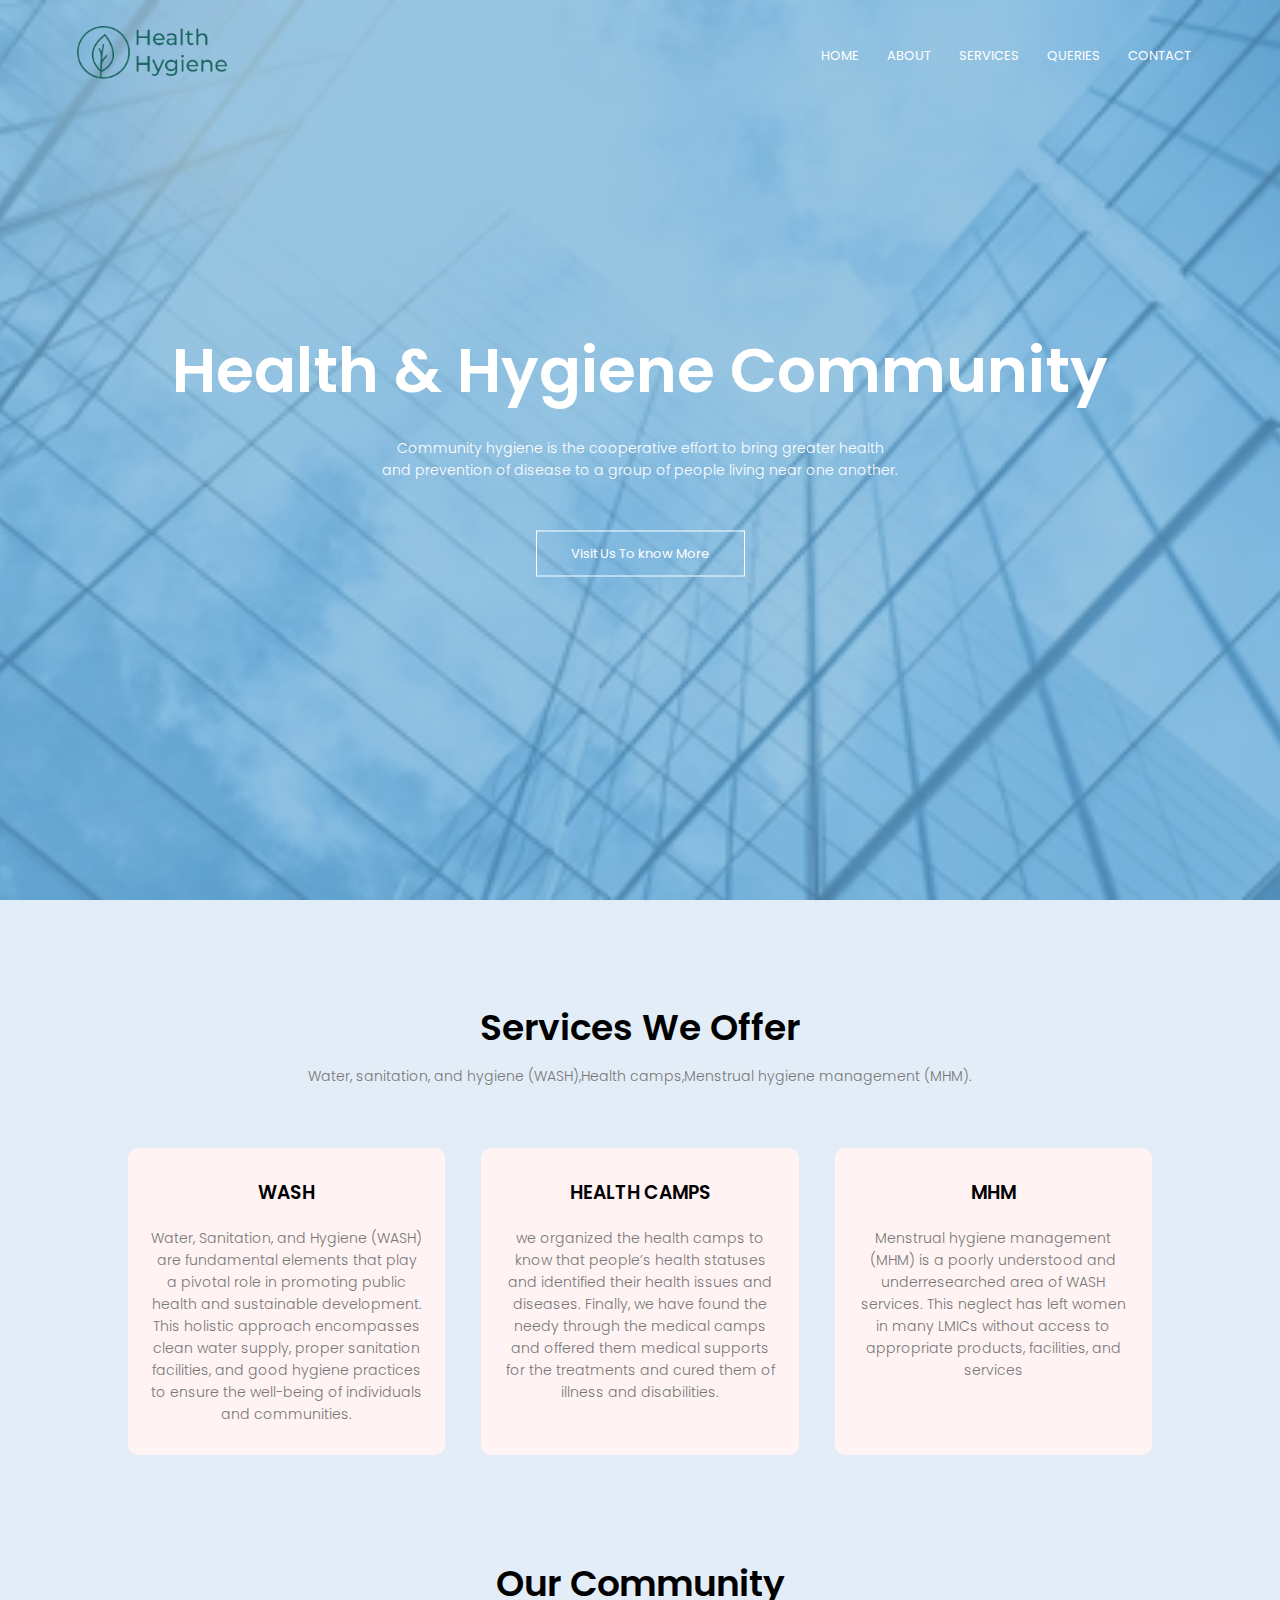
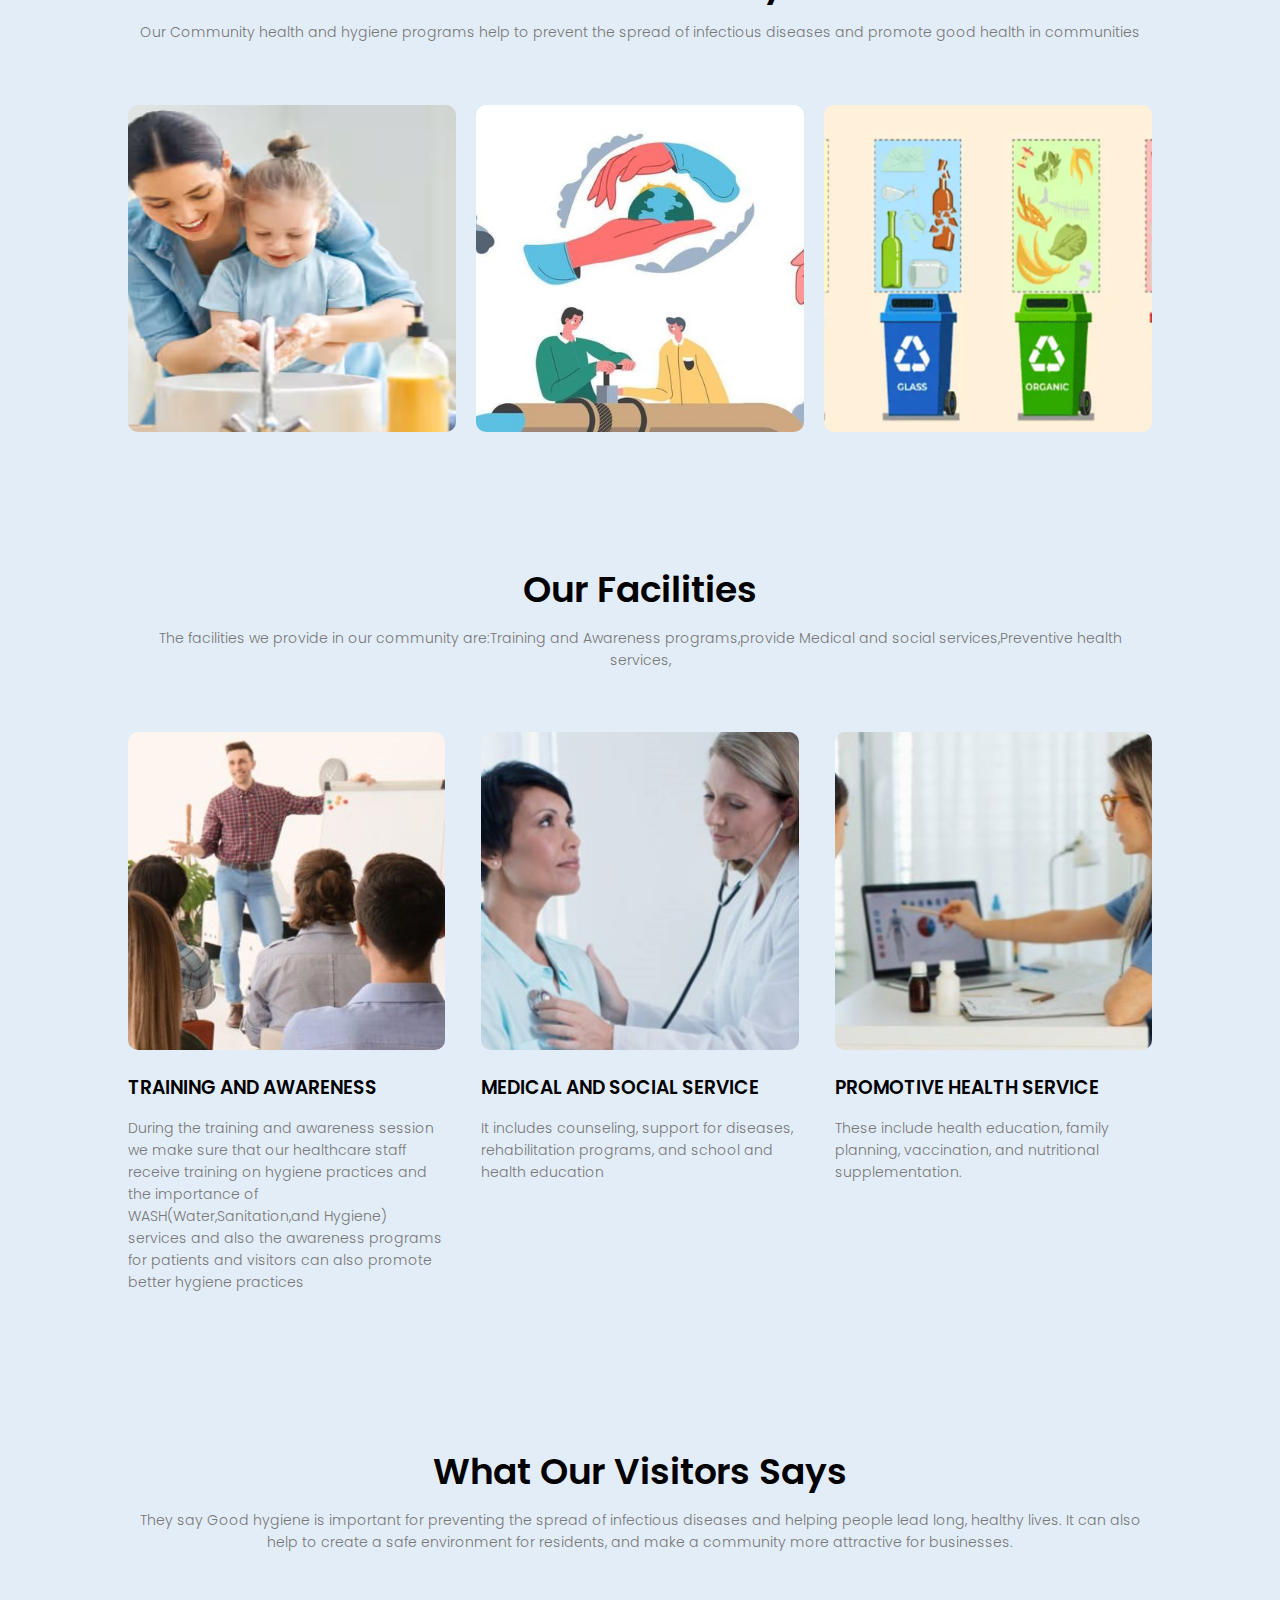
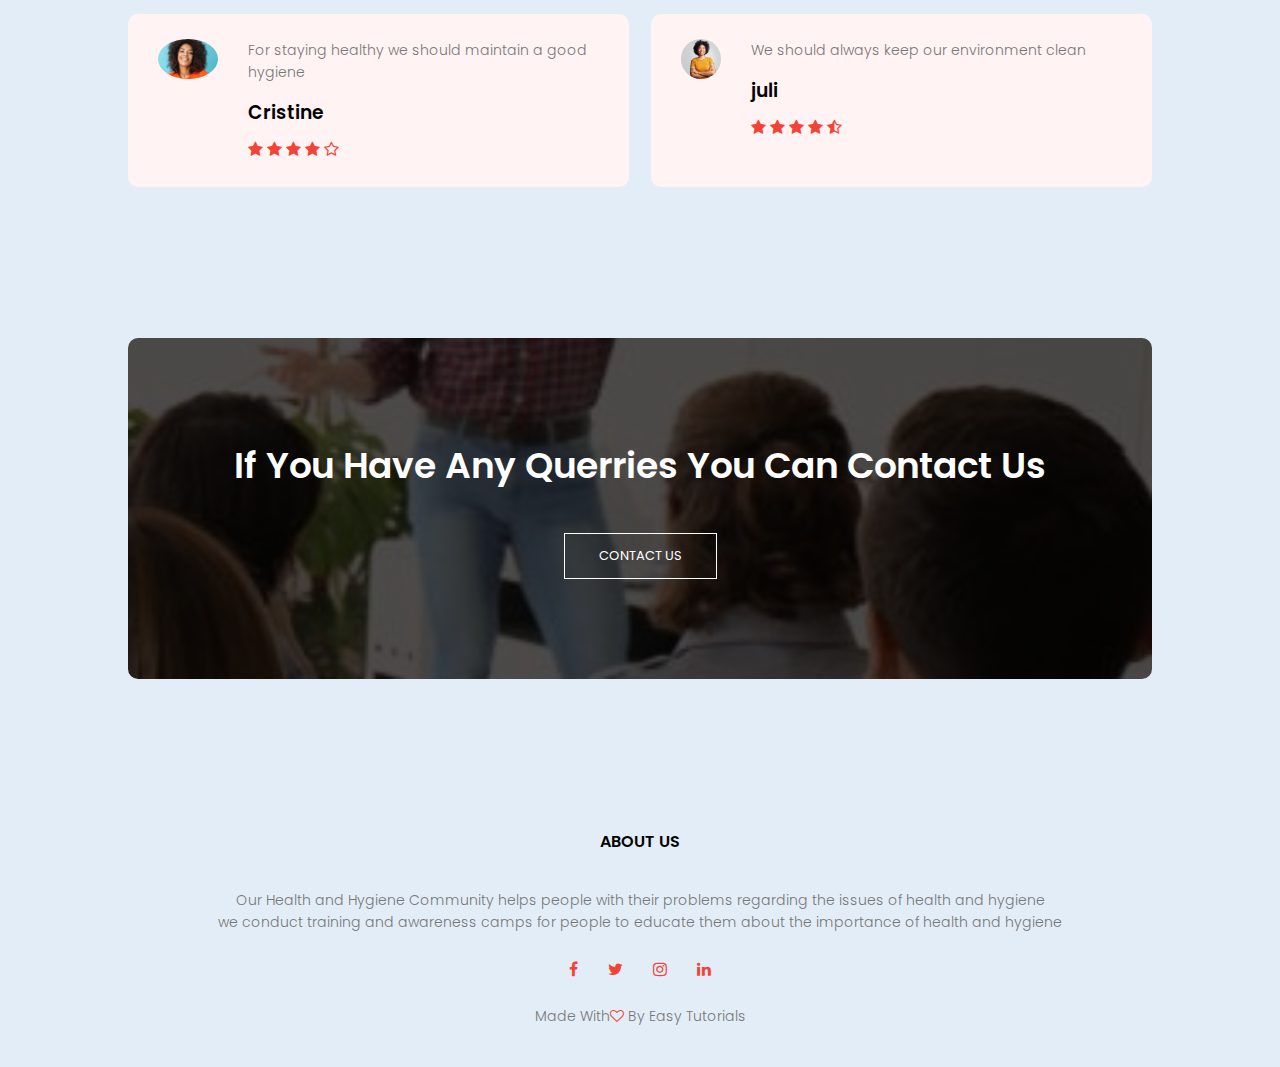
<file: assets/index.html>
<!Doctype html>
<head>
    <meta name="viewport" content="with=device-width,initial-sacle=1.0">
    <title>webpage h&h</title>
    <link rel="stylesheet" href="style.css">
    <!---<link rel="stylesheet" href="login.css">---->
    <link rel="preconnect" href="https://fonts.gstatic.com">
<link href="https://fonts.googleapis.com/css2?family=Poppins:wght@100;200;300;400;600;700&display=swap"rel="stylesheet">
<link rel="stylesheet" href="https://stackpath.bootstrapcdn.com/font-awesome/4.7.0/css/font-awesome.min.css">     
</head>
<body> 
    <section class="header">
        <nav>
            <a href="index.html"><img src="logo.png"></a>
            <div class="nav-links" id="navLinks">
                <i class="fa fa-times" onclick="hideMenu()"></i>
                <ul>
                    <li><a href="index.html">HOME</a></li>
                    <li><a href="about.html">ABOUT</a></li>
                    <li><a href="services.html">SERVICES</a></li>
                    <li><a href="queries.html">QUERIES</a></li>
                    <li><a href="contact.html">CONTACT</a></li>
                </ul>
            </div>
            <i class="fa fa-bars" onclick="showMenu()"></i>
        </nav>

        <div class="text-box">
            <h1>Health & Hygiene Community</h1>
            <p> Community hygiene is the cooperative effort to bring greater health<br>and prevention of disease to a group of people living near one another.</p>
            <a href="login.html" class="hero-btn">Visit Us To know More</a>
        </div>    
    </section>

    <!-------services-------->

    <section class="service">
        <h1>Services We Offer</h1>
        <p>Water, sanitation, and hygiene (WASH),Health camps,Menstrual hygiene management (MHM).</p>
        
        <div class="row">
            <div class="service-col">
                <h3>WASH</h3>
                <p>Water, Sanitation, and Hygiene (WASH) are fundamental elements that play a pivotal role in promoting public health and sustainable development. This holistic approach encompasses clean water supply, proper sanitation facilities, and good hygiene practices to ensure the well-being of individuals and communities.</p>
            </div>
            <div class="service-col">
                <h3>HEALTH CAMPS</h3>
                <p>we organized the health camps to know that people’s health statuses and identified their health issues and diseases. Finally, we have found the needy through the medical camps and offered them medical supports for the treatments and cured them of illness and disabilities.</p>
            </div>
            <div class="service-col">
                <h3>MHM</h3>
                <p>Menstrual hygiene management (MHM) is a poorly understood and underresearched area of WASH services. This neglect has left women in many LMICs without access to appropriate products, facilities, and services</p>
            </div>
        </div>
    </section>

    <!-------community----->

    <section class="community">
        <h1>Our Community</h1>
        <p>Our Community health and hygiene programs help to prevent the spread of infectious diseases and promote good health in communities</p>

        <div class="row">
            <div class="community-col">
                <img src="im.jpg">
                <div class="layer">
                    <h3>SANITATION</h3>
                </div>
            </div>
            <div class="community-col">
                <img src="envi.jpg">
                <div class="layer">
                    <h3>ENVIRONMENTAL HYGIENE</h3>
                </div>
            </div>
            <div class="community-col">
                <img src="solid.png">
                <div class="layer">
                    <h3>WASTE MANAGEMENT</h3>
                </div>
            </div>
        </div>
    </section>
    <!-------facilities----->
    <section class="facilities">
        <h1>Our Facilities</h1>
        <p>The facilities we provide in our community are:Training and Awareness programs,provide Medical and social services,Preventive health services,
        <div class="row">
            <div class="facilities-col">
                <img src="blo.jpg">
                <h3>TRAINING AND AWARENESS</h3>
                <P>During the training and awareness session we make sure that our healthcare staff receive training on hygiene practices and the importance of WASH(Water,Sanitation,and Hygiene) services and also the awareness programs for patients and visitors can also promote better hygiene practices</P>
            </div>
            <div class="facilities-col">
                <img src="isto.jpg">
                <h3>MEDICAL AND SOCIAL SERVICE</h3>
                <P>It includes counseling, support for diseases, rehabilitation programs, and school and health education</P>
            </div>
            <div class="facilities-col">
                <img src="is.jpg">
                <h3>PROMOTIVE HEALTH SERVICE</h3>
                <P>These include health education, family planning, vaccination, and nutritional supplementation.</P>
            </div>
        </div>
    </section>
   
    <!--------testimonials------>

   <section class="testimonials">
        <h1>What Our Visitors Says</h1>
        <p>They say Good hygiene is important for preventing the spread of infectious diseases and helping people lead long, healthy lives. It can also help to create a safe environment for residents, and make a community more attractive for businesses.</p>

        <div class="row">
            <div class="testimonial-col">
                <img src="ha.jpg">
                <div>
                    <p>For staying healthy we should maintain a good hygiene</p>
                    <h3>Cristine</h3>
                    <i class="fa fa-star"></i>
                    <i class="fa fa-star"></i>
                    <i class="fa fa-star"></i>
                    <i class="fa fa-star"></i>
                    <i class="fa fa-star-o"></i>
                </div>
            </div>
            <div class="testimonial-col">
                <img src="i.jpg">
                <div>
                    <p>We should always keep our environment clean</p>
                    <h3>juli</h3>
                    <i class="fa fa-star"></i>
                    <i class="fa fa-star"></i>
                    <i class="fa fa-star"></i>
                    <i class="fa fa-star"></i>
                    <i class="fa fa-star-half-o"></i>
                </div>
            </div>
        </div>
    </section>

    <!--------call to action----->

   <section class="cta">
        <h1>If You Have Any Querries You Can Contact Us</h1>
        <a href="contact.html" class="hero-btn">CONTACT US</a>
    </section>

    <!-------footer----->
    <section class="footer">
        <h4>ABOUT US</h4>
        <p>Our Health and Hygiene Community helps people with their problems regarding the issues of health and hygiene <br>we conduct training and awareness camps for people to educate them about the importance of health and hygiene</p>
            <div class="icons">
                <i class="fa fa-facebook"></i>
                <i class="fa fa-twitter"></i>
                <i class="fa fa-instagram"></i>
                <i class="fa fa-linkedin"></i>
            </div>
            <p>Made With<i class="fa fa-heart-o"></i> By Easy Tutorials</p>
    </section>

    <!----------javaScript for Toggle Menu------->
    <script>
        var navLinks = document.getElementById("navLinks");
        function showMenu(){
            navLinks.style.right= "0";
        }
        function hideMenu(){
            navLinks.style.right= "-200px";
        }
    </script>
</body>
</file>
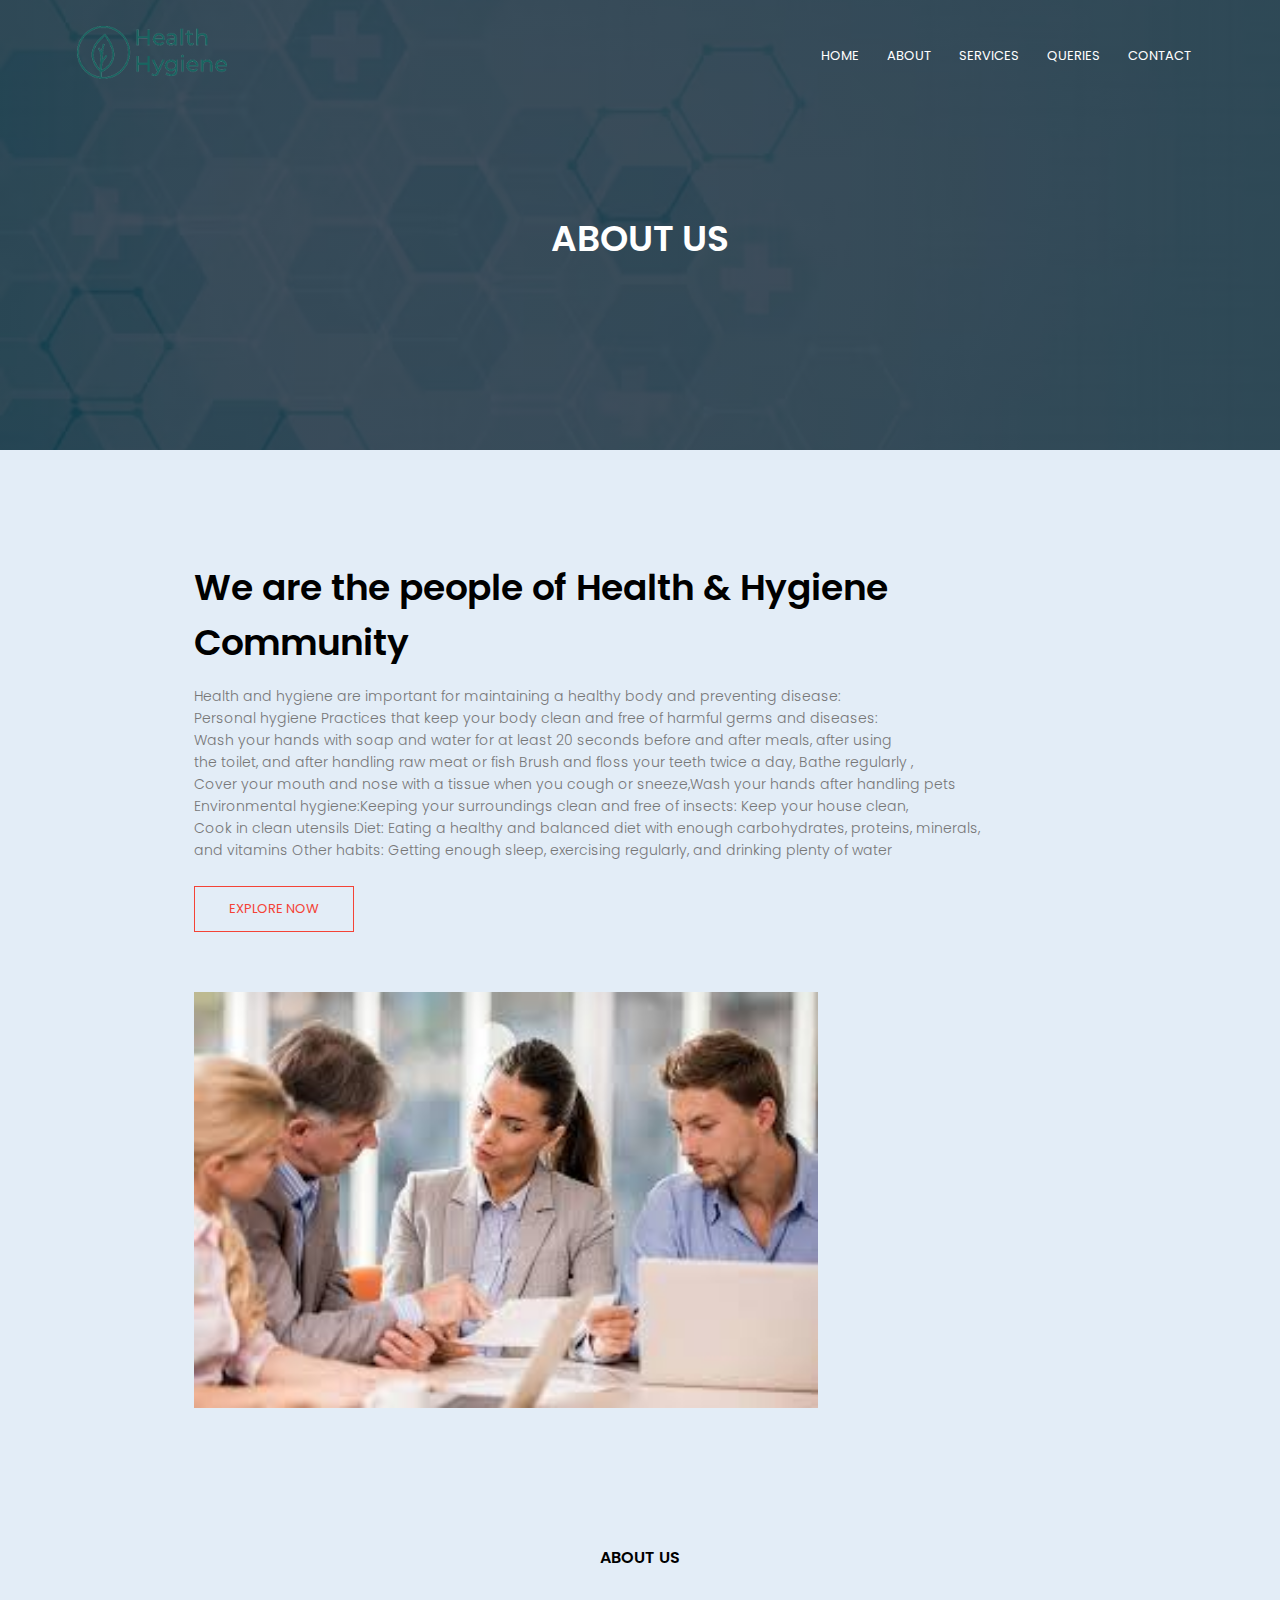
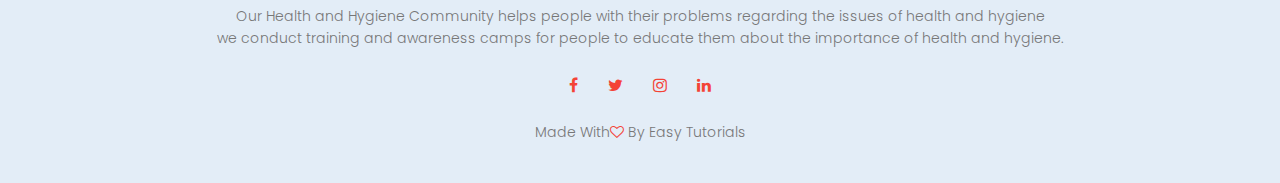
<file: assets/about.html>
<!Doctype html>
<head>
    <meta name="viewport" content="with=device-width,initial-sacle=1.0">
    <title>webpage h&h</title>
    <link rel="stylesheet" href="style.css">
    <link rel="preconnect" href="https://fonts.gstatic.com">
<link href="https://fonts.googleapis.com/css2?family=Poppins:wght@100;200;300;400;600;700&display=swap"rel="stylesheet">
<link rel="stylesheet" href="https://stackpath.bootstrapcdn.com/font-awesome/4.7.0/css/font-awesome.min.css">     
</head>
<body> 
    <section class="sub-header">
        <nav>
            <a href="index.html"><img src="logo.png"></a>
            <div class="nav-links" id="navLinks">
                <i class="fa fa-times" onclick="hideMenu()"></i>
                <ul>
                    <li><a href="index.html">HOME</a></li>
                    <li><a href="about.html">ABOUT</a></li>
                    <li><a href="services.html">SERVICES</a></li>
                    <li><a href="queries.html">QUERIES</a></li>
                    <li><a href="contact.html">CONTACT</a></li>
                </ul>
            </div>
            <i class="fa fa-bars" onclick="showMenu()"></i>
        </nav>
        <h1>ABOUT US</h1>  
    </section>

    <!---------about us content----->

    <section class="about-us">
        <div class="about-col">
            <h1>We are the people of Health & Hygiene Community</h1>
            <p>Health and hygiene are important for maintaining a healthy body and preventing disease:<br>
                Personal hygiene Practices that keep your body clean and free of harmful germs and diseases:<br> 
                Wash your hands with soap and water for at least 20 seconds before and after meals, after using <br>the toilet, and after handling raw meat or fish 
                Brush and floss your teeth twice a day, Bathe regularly ,<br>Cover your mouth and nose with a tissue when you cough or sneeze,Wash your hands after handling pets<br> 
                Environmental hygiene:Keeping your surroundings clean and free of insects: Keep your house clean, <br>Cook in clean utensils 
                Diet: Eating a healthy and balanced diet with enough carbohydrates, proteins, minerals,<br> and vitamins 
                Other habits: Getting enough sleep, exercising regularly, and drinking plenty of water</p>
                <a href="https://www.youtube.com/watch?v=jLmN0ts0k4o&t=66s" class="hero-btn red-btn">EXPLORE NOW</a>
        </div>
        <div class="about-col">
            <img src="imw.jpg">
        </div>
    </section>
   
    <!-------footer----->

    <section class="footer">
        <h4>ABOUT US</h4>
        <p>Our Health and Hygiene Community helps people with their problems regarding the issues of health and hygiene <br>we conduct training and awareness camps for people to educate them about the importance of health and hygiene.</p>
            <div class="icons">
                <i class="fa fa-facebook"></i>
                <i class="fa fa-twitter"></i>
                <i class="fa fa-instagram"></i>
                <i class="fa fa-linkedin"></i>
            </div>
            <p>Made With<i class="fa fa-heart-o"></i> By Easy Tutorials</p>
    </section>

    <!----------javaScript for Toggle Menu------->
    <script>
        var navLinks = document.getElementById("navLinks");
        function showMenu(){
            navLinks.style.right= "0";
        }
        function hideMenu(){
            navLinks.style.right= "-200px";
        }
    </script>
</body>
</file>
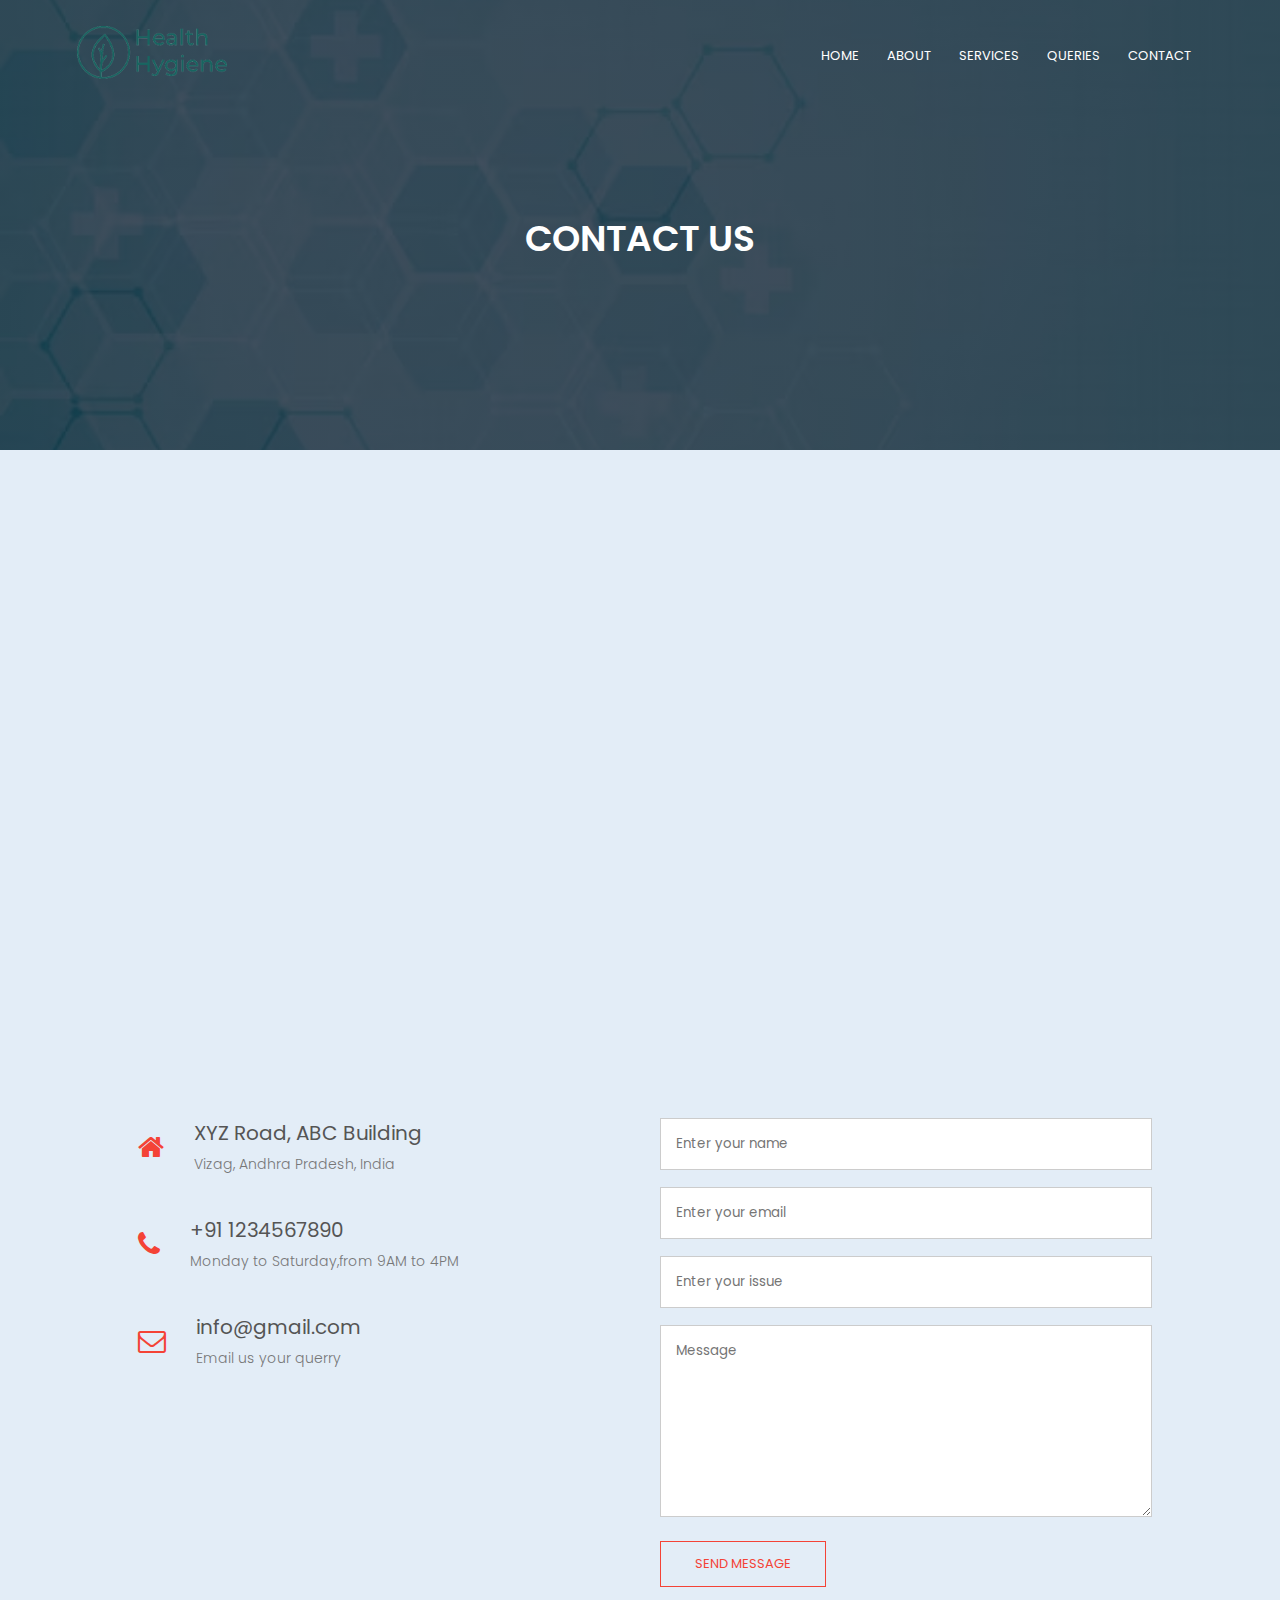
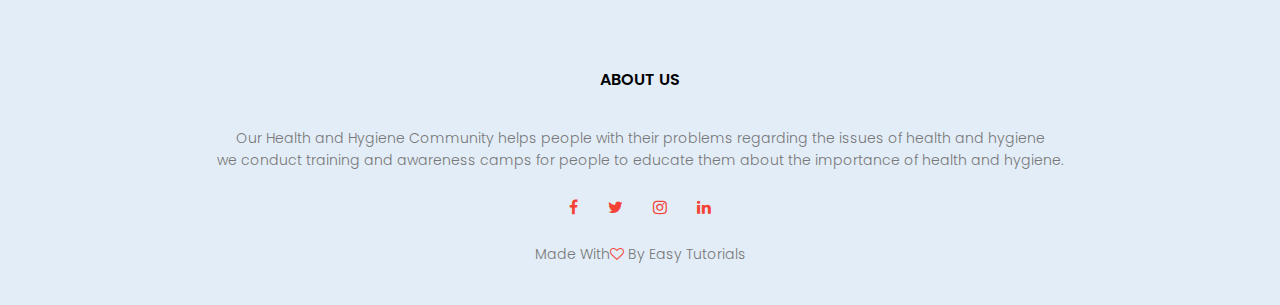
<file: assets/contact.html>
<!Doctype html>
<head>
    <meta name="viewport" content="with=device-width,initial-sacle=1.0">
    <title>webpage h&h</title>
    <link rel="stylesheet" href="style.css">
    <link rel="preconnect" href="https://fonts.gstatic.com">
<link href="https://fonts.googleapis.com/css2?family=Poppins:wght@100;200;300;400;600;700&display=swap"rel="stylesheet">
<link rel="stylesheet" href="https://stackpath.bootstrapcdn.com/font-awesome/4.7.0/css/font-awesome.min.css">     
</head>
<body> 
    <section class="sub-header">
        <nav>
            <a href="index.html"><img src="logo.png"></a>
            <div class="nav-links" id="navLinks">
                <i class="fa fa-times" onclick="hideMenu()"></i>
                <ul>
                    <li><a href="index.html">HOME</a></li>
                    <li><a href="about.html">ABOUT</a></li>
                    <li><a href="services.html">SERVICES</a></li>
                    <li><a href="queries.html">QUERIES</a></li>
                    <li><a href="contact.html">CONTACT</a></li>
                </ul>
            </div>
            <i class="fa fa-bars" onclick="showMenu()"></i>
        </nav>
        <h1>CONTACT US</h1>  
    </section>

    <!---------contact us----->

    <section class="location">
        <iframe src="https://www.google.com/maps/embed?pb=!1m18!1m12!1m3!1d972838.3959283474!2d82.60310369214054!3d17.737570808681564!2m3!1f0!2f0!3f0!3m2!1i1024!2i768!4f13.1!3m3!1m2!1s0x3a39431389e6973f%3A0x92d9c20395498468!2sVisakhapatnam%2C%20Andhra%20Pradesh!5e0!3m2!1sen!2sin!4v1734437558036!5m2!1sen!2sin" width="600" height="450" style="border:0;" allowfullscreen="" loading="lazy" referrerpolicy="no-referrer-when-downgrade"></iframe>
    </section>

    <section class="contact-us">

        <div class="row">
            <div class="contact-col">
                <div>
                    <i class="fa fa-home"></i>
                    <span>
                        <h5>XYZ Road, ABC Building</h5>
                        <p>Vizag, Andhra Pradesh, India</p>
                    </span>
                </div>
                <div>
                    <i class="fa fa-phone"></i>
                    <span>
                        <h5>+91 1234567890</h5>
                        <p>Monday to Saturday,from 9AM to 4PM</p>
                    </span>
                </div>
                <div>
                    <i class="fa fa-envelope-o"></i>
                    <span>
                        <h5>info@gmail.com</h5>
                        <p>Email us your querry</p>
                    </span>
                </div>
            </div>
            <div class="contact-col">

                <form action="formhandeler.php" method="post">
                    <input type="text" name="name" placeholder="Enter your name" required>
                    <input type="email" name="email" placeholder="Enter your email" required>
                    <input type="text" name="issue" placeholder="Enter your issue" required>
                    <textarea rows="8" name="message" placeholder="Message" required></textarea>
                    <button type="submit" class="hero-btn red-btn">SEND MESSAGE</button>
                </form>

                
            </div>
        </div>
    </section>
    


   
    <!-------footer----->

    <section class="footer">
        <h4>ABOUT US</h4>
        <p>Our Health and Hygiene Community helps people with their problems regarding the issues of health and hygiene <br>we conduct training and awareness camps for people to educate them about the importance of health and hygiene.</p>
            <div class="icons">
                <i class="fa fa-facebook"></i>
                <i class="fa fa-twitter"></i>
                <i class="fa fa-instagram"></i>
                <i class="fa fa-linkedin"></i>
            </div>
            <p>Made With<i class="fa fa-heart-o"></i> By Easy Tutorials</p>
    </section>

    <!----------javaScript for Toggle Menu------->
    <script>
        var navLinks = document.getElementById("navLinks");
        function showMenu(){
            navLinks.style.right= "0";
        }
        function hideMenu(){
            navLinks.style.right= "-200px";
        }
    </script>
</body>
</file>
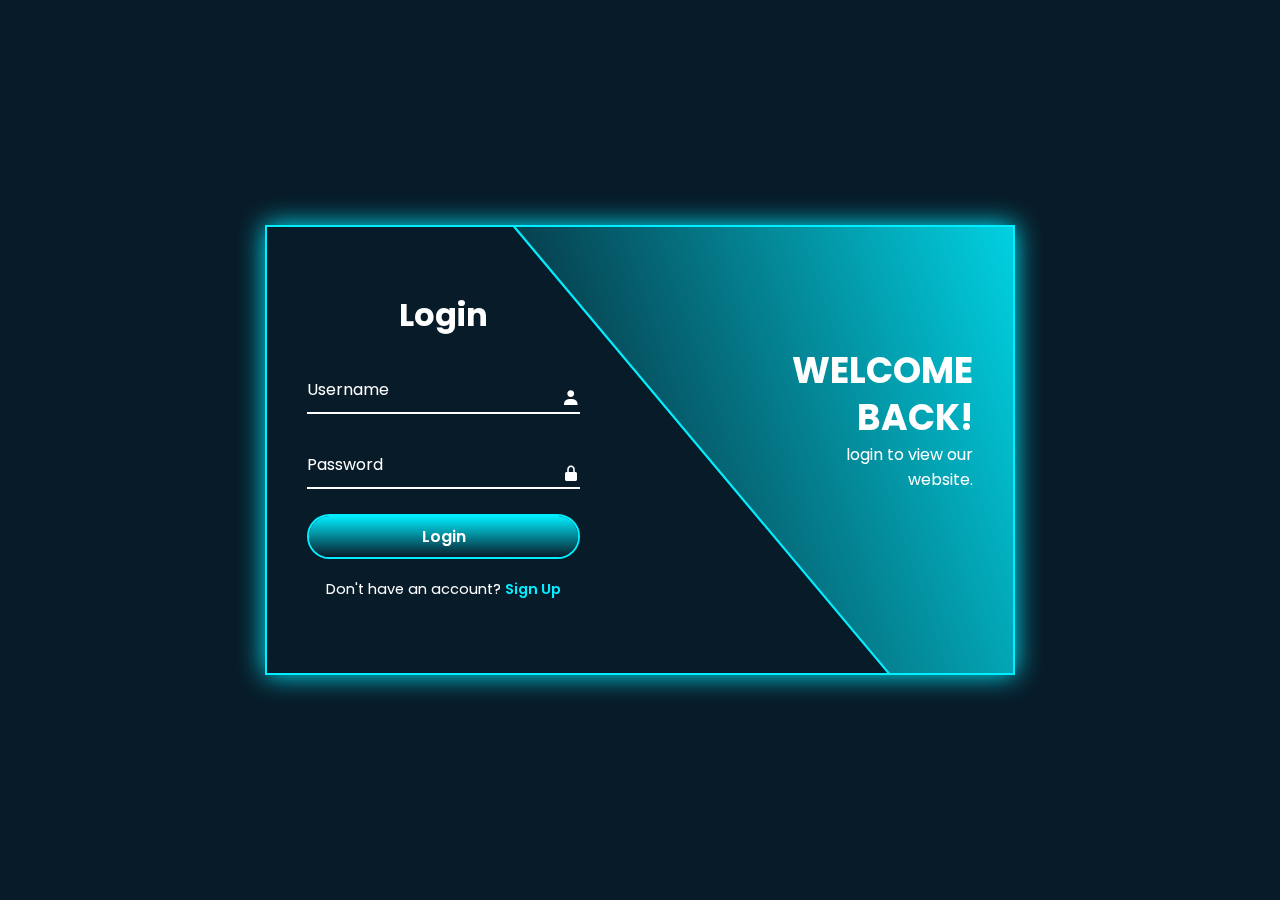
<file: assets/login.html>
<!DOCTYPE html>
<html lang="en">
<head>
    <title>webpage h&h</title>
    <link rel="stylesheet" href="login.css">  
    <link href='https://unpkg.com/boxicons@2.1.4/css/boxicons.min.css' rel='stylesheet'>
</head>

<body>
    <div class="container">
        <span class="bg-animate"></span>
        <span class="bg-animate2"></span>
        <div class="form-box login">
            <h2 class="animation" style="--i:0; --j:21;">Login</h2>
            <form action="#">
                <div class="input-box animation"  style="--i:1; --j:22;">
                    <input type="text" required>
                    <label for="">Username</label>
                    <i class='bx bxs-user'></i>
                </div>
                <div class="input-box animation"  style="--i:2; --j:23;">
                    <input type="password" required>
                    <label for="">Password</label>
                    <i class='bx bxs-lock-alt'></i>
                </div>

                <button onclick="redirectToPage()" type="submit" class="btn animation"  style="--i:3; --j:24;">Login</button>
                
                <div class="logreg-link animation"  style="--i:4; --j:25;">
                    <p>Don't have an account? <a href="#" class="register-link">Sign Up</a></p>
                </div>
            </form>  
        </div> 
        <div class="info-text login">
            <h2 class="animation" style="--i:0; --j:20;">Welcome Back!</h2>
            <p class="animation" style="--i:1; --j:21;">login to view our website.</p>
        </div> 
        <div class="form-box register">
            <h2 class="animation" style="--i:17; --j:0;">Sign Up</h2>
            <form action="#">
                <div class="input-box animation" style="--i:18; --j:1;">
                    <input type="text" required>
                    <label for="">Username</label>
                    <i class='bx bxs-user'></i>
                </div>
                <div class="input-box animation" style="--i:19; --j:2;">
                    <input type="text" required>
                    <label for="">Email</label>
                    <i class='bx bxs-envelope'></i>
                </div>
                <div class="input-box animation" style="--i:20; --j:3;">
                    <input type="password" required>
                    <label for="">Password</label>
                    <i class='bx bxs-lock-alt'></i>
                </div>
            
                <button onclick="redirectToPage()" type="submit" class="btn animation" style="--i:21; --j:4;">Sign Up</button>
                
                <div class="logreg-link animation" style="--i:22; --j:5;">
                    <p>Already have an account? <a href="#" class="login-link">Login</a></p>
                </div>
            </form>  
        </div> 
        <div class="info-text register">
            <h2 class="animation" style="--i:17; --j:0;">Welcome Back!</h2>
            <p class="animation" style="--i:18; --j:1;">Sign Up and join our Community.</p>
        </div>
    </div> 

   <script src="script.js"></script>
</body>
</html>
</file>
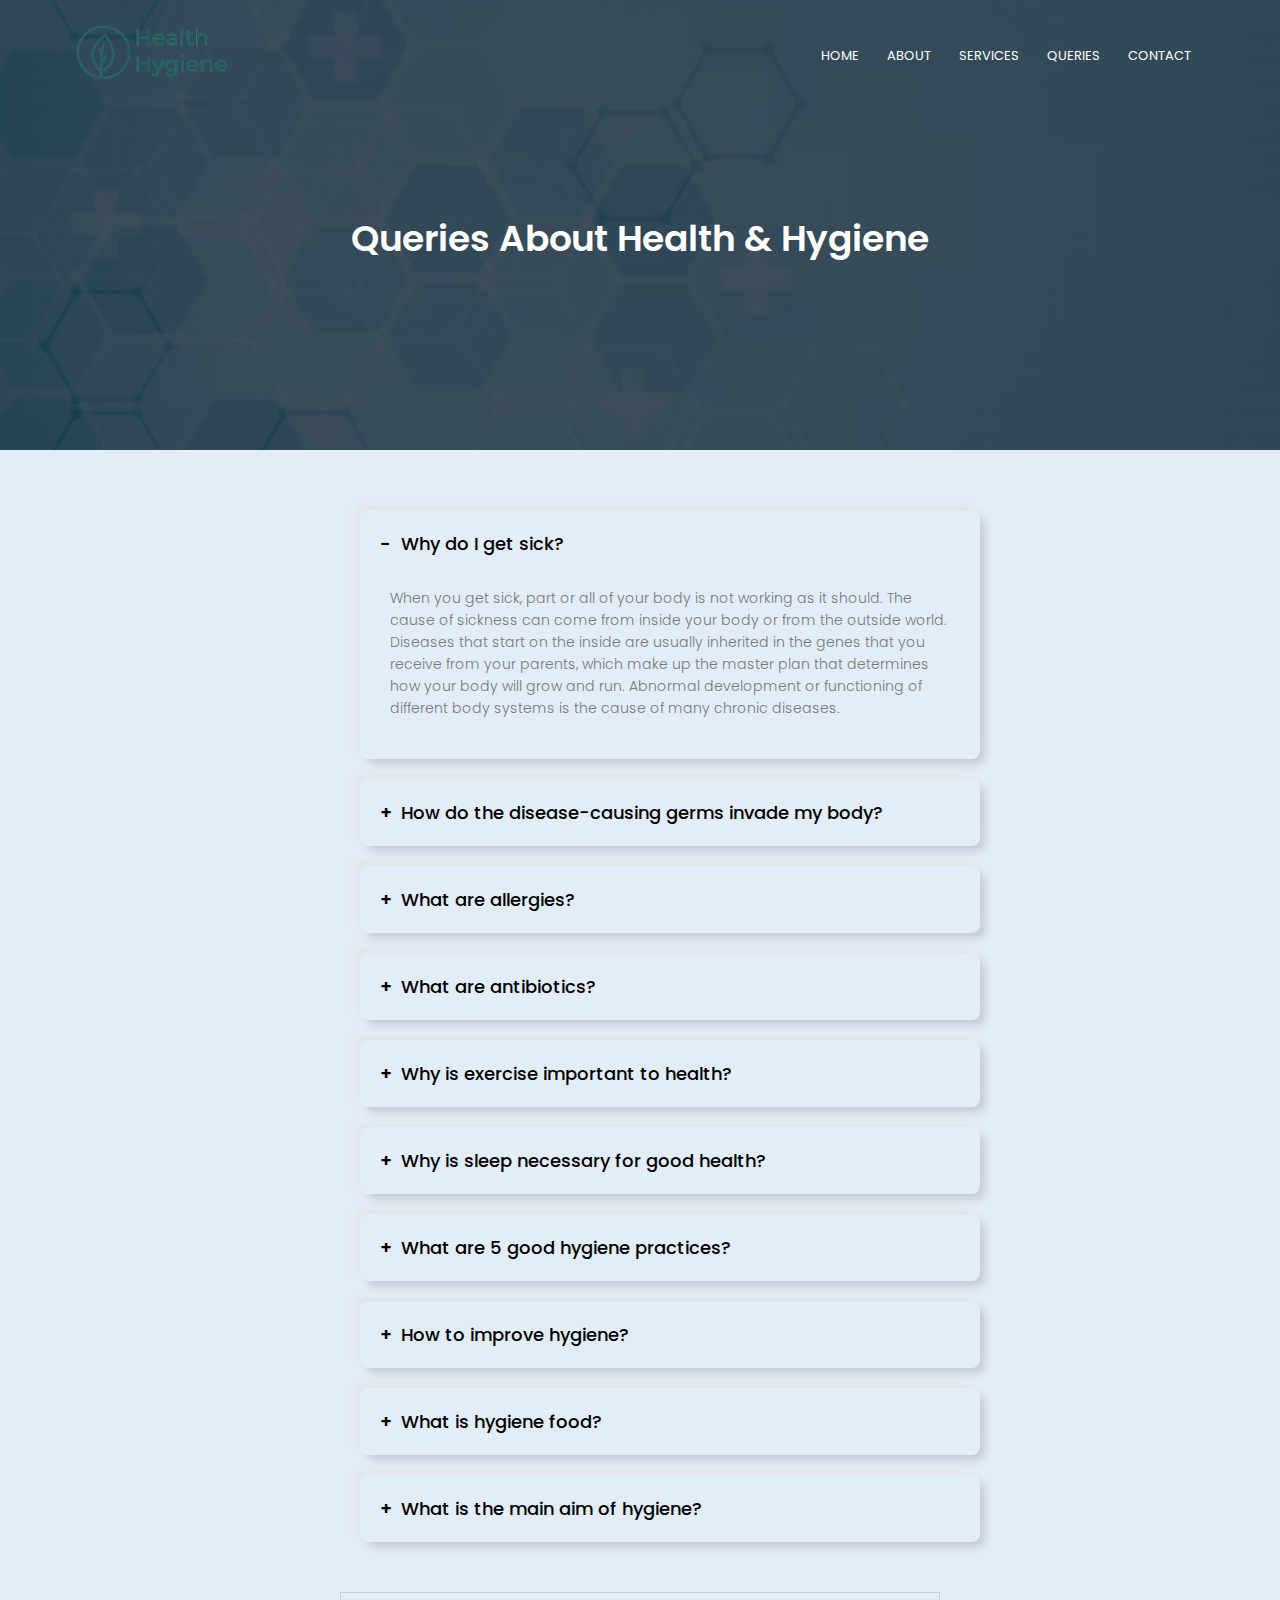
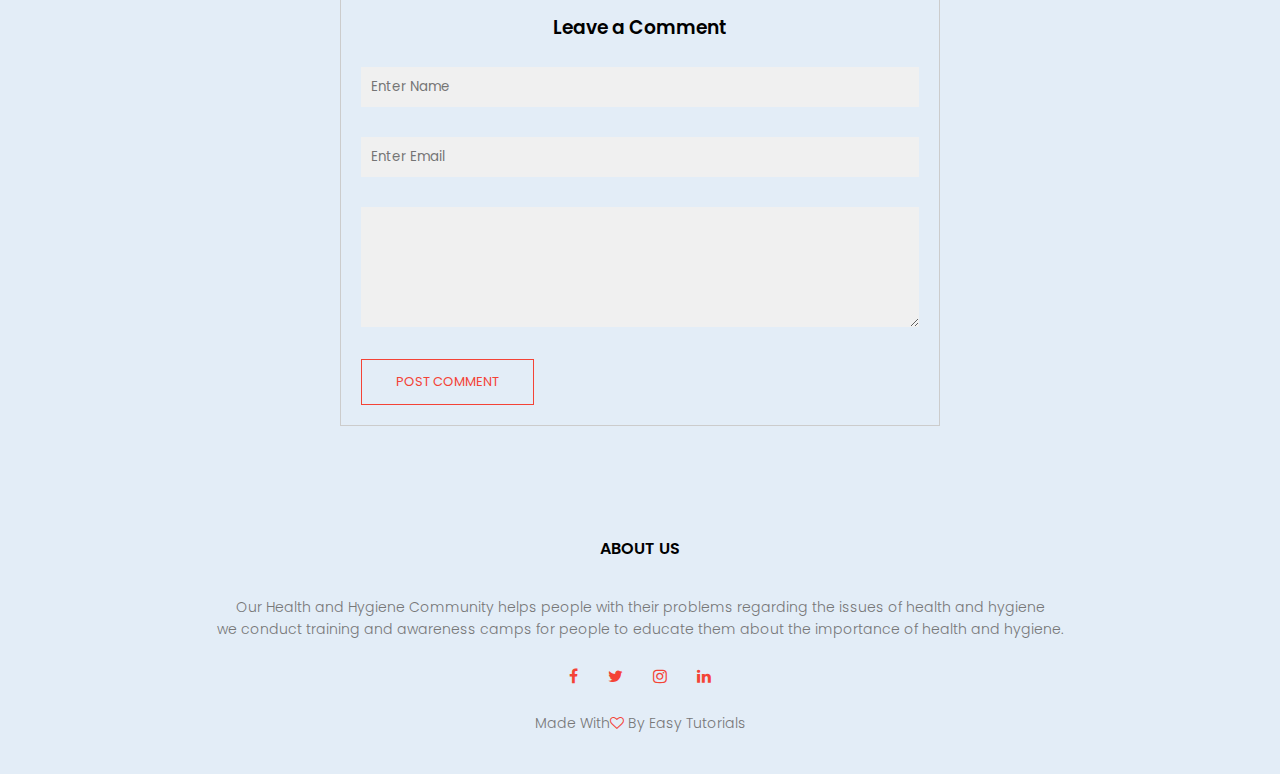
<file: assets/queries.html>
<!Doctype html>
<head>
    <meta name="viewport" content="with=device-width,initial-sacle=1.0">
    <title>webpage h&h</title>
    <link rel="stylesheet" href="style.css">
    <link rel="preconnect" href="https://fonts.gstatic.com">
<link href="https://fonts.googleapis.com/css2?family=Poppins:wght@100;200;300;400;600;700&display=swap"rel="stylesheet">
<link rel="stylesheet" href="https://stackpath.bootstrapcdn.com/font-awesome/4.7.0/css/font-awesome.min.css">     
</head>
<body> 
    <section class="sub-header">
        <nav>
            <a href="index.html"><img src="logo.png"></a>
            <div class="nav-links" id="navLinks">
                <i class="fa fa-times" onclick="hideMenu()"></i>
                <ul>
                    <li><a href="index.html">HOME</a></li>
                    <li><a href="about.html">ABOUT</a></li>
                    <li><a href="services.html">SERVICES</a></li>
                    <li><a href="queries.html">QUERIES</a></li>
                    <li><a href="contact.html">CONTACT</a></li>
                </ul>
            </div>
            <i class="fa fa-bars" onclick="showMenu()"></i>
        </nav>
        <h1>Queries About Health & Hygiene</h1>  
    </section>

    <!--------queries------->
    <ul class="accordion">
        <li>
            <input type="radio" name="accordion" id="first" checked>
            <label for="first">Why do I get sick?</label>
            <div class="content">
                <p>When you get sick, part or all of your body is not working as it should. The cause of sickness can come from inside your body or from the outside world. Diseases that start on the inside are usually inherited in the genes that you receive from your parents, which make up the master plan that determines how your body will grow and run. Abnormal development or functioning of different body systems is the cause of many chronic diseases.</p>
            </div>
        </li>
        <li>
            <input type="radio" name="accordion" id="second">
            <label for="second">How do the disease-causing germs invade my body?</label>
            <div class="content">
                <p>Your skin is a wonderful protective barrier that prevents many of the disease-causing germs that you run into each day from entering your body. Only when you have an opening in your skin—like a cut or a scrape—are germs likely to enter there. Most germs enter through your mouth and nose, making their way farther into your body through your respiratory or digestive tracts. But even then, certain chemicals in body tissues and fluids keep many harmful germs from causing problems. When an infection does begin—with the germs multiplying inside your body—your immune systemleaps into action to get rid of the foreign organisms. Your white blood cells produce special substances called antibodies that attack and destroy the invaders, helping you to recover.</p>
            </div>
        </li>
        <li>
            <input type="radio" name="accordion" id="third">
            <label for="third">What are allergies?</label>
            <div class="content">
                <p>An allergic reaction is a reaction to a substance that is typically harmless to most other people. Allergies happen when a person’s immune system overreacts to a substance that the person has breathed in, touched, or eaten. Allergens—the antigens that bring on an allergic reaction—may be foods, medications, plants or animals, chemicals, dust, or molds. Some common allergic reactions are hay fever, allergic conjunctivitis (an eye reaction), asthma, pet-dander allergies, and skin reactions, such as hives. A common cause for allergies are dust mites, a large part of household dust. If they are breathed in by an allergic person, the body parts of the dead mites can trigger asthma, a lung condition that causes a person to have difficulty breathing. Cat and dog dander, or skin flakes, can cause an allergic reaction, such as sneezing, wheezing, and runny eyes and nose. Common food allergy triggers are the proteins in cow’s milk, eggs, peanuts, wheat, soy, fish, shellfish, and tree nuts.</p>
            </div>
        </li>
        <li>
            <input type="radio" name="accordion" id="fourth">
            <label for="fourth">What are antibiotics?</label>
            <div class="content">
                <p>Antibiotics are medicines that help the human body fight bacteria, either by killing the offending germs directly or by weakening them so that the body’s own immune system can fight and kill them more easily. The most widely known antibiotic is penicillin, which is made from mold. Penicillin kills bacteria by interfering with the formation of the cell walls or cell contents of the bacteria.</p>
            </div>
        </li>
        <li>
            <input type="radio" name="accordion" id="fifth">
            <label for="fifth">Why is exercise important to health?</label>
            <div class="content">
                <p>Exercise is good for your health. Regular physical activity helps a person have stronger bones and muscles, helps control body fat, helps prevent certain illnesses, and contributes to a good outlook on life. Regular exercise helps promote digestion and a good night’s sleep. When children exercise as part of their busy lives, they are better equipped to manage the physical and emotional challenges of a busy day. Many governments and other organizations recommend at least 150 minutes of moderate-intensity physical activity every week.</p>
            </div>
        </li>
        <li>
            <input type="radio" name="accordion" id="sixth">
            <label for="sixth">Why is sleep necessary for good health?</label>
            <div class="content">
                <p>Scientists do not know exactly why people need sleep, but studies show that sleep is necessary for survival. Sleep appears to be necessary for the nervous system to work properly. While too little sleep one night may leave us feeling drowsy and unable to concentrate the next day, a long period of too little sleep leads to poor memory and physical performance. Hallucinations (experiencing things that aren’t really there), vision problems, and mood swings may develop if sleep deprivation continues.</p>
            </div>
        </li>
        <li>
            <input type="radio" name="accordion" id="seventh">
            <label for="seventh">What are 5 good hygiene practices?</label>
            <div class="content">
                <p>Personal hygiene includes:
                    cleaning your body every day.
                    washing your hands with soap and water after going to the toilet.
                    brushing and flossing your teeth twice a day.
                    covering your mouth and nose with a tissue (or your sleeve) when sneezing or coughing.
                    washing your hands after handling pets and other animals.</p>
           </div>
        </li>
        <li>
            <input type="radio" name="accordion" id="eigth">
            <label for="eigth">How to improve hygiene?</label>
            <div class="content">
                <p>Brush your teeth two or more times per day. ...
                    Always wash hands after using the restroom, upon returning home, and before/after touching food.
                    Take a shower every day, wearing shower sandals if using a shared bathroom.
                    Avoid touching your eyes, nose, and mouth to prevent the spread of germs.</p>
            </div>
        </li>
        <li>
            <input type="radio" name="accordion" id="ninth">
            <label for="ninth">What is hygiene food?</label>
            <div class="content">
                <p>Food safety (or food hygiene) is used as a scientific method/discipline describing handling, preparation, and storage of food in ways that prevent foodborne illness. The occurrence of two or more cases of a similar illness resulting from the ingestion of a common food is known as a food-borne disease outbreak.</p>
            </div>
        </li>
        <li>
            <input type="radio" name="accordion" id="tenth">
            <label for="tenth">What is the main aim of hygiene?</label>
            <div class="content">
                <p>Good hygiene is critical for preventing the spread of infectious diseases and helping children lead long, healthy lives. It also prevents them from missing school, resulting in better learning outcomes. For families, good hygiene means avoiding illness and spending less on health care.</p>
            </div>
        </li>
        <div class="comment-box">

            <h3>Leave a Comment</h3>
    
            <from class="comment-form">
                <input type="text" placeholder="Enter Name">
                <input type="text" placeholder="Enter Email">
                <textarea rows="5" placeholder="Your Comment">
                </textarea>
                <button type="submit" class="hero-btn red-btn">POST COMMENT</button>
            </from>
        </div>
    </ul>

   
   
   
    <!-------footer----->

    <section class="footer">
        <h4>ABOUT US</h4>
        <p>Our Health and Hygiene Community helps people with their problems regarding the issues of health and hygiene <br>we conduct training and awareness camps for people to educate them about the importance of health and hygiene.</p>
            <div class="icons">
                <i class="fa fa-facebook"></i>
                <i class="fa fa-twitter"></i>
                <i class="fa fa-instagram"></i>
                <i class="fa fa-linkedin"></i>
            </div>
            <p>Made With<i class="fa fa-heart-o"></i> By Easy Tutorials</p>
    </section>

    <!----------javaScript for Toggle Menu------->
    <script>
        var navLinks = document.getElementById("navLinks");
        function showMenu(){
            navLinks.style.right= "0";
        }
        function hideMenu(){
            navLinks.style.right= "-200px";
        }
    </script>
</body>
</file>
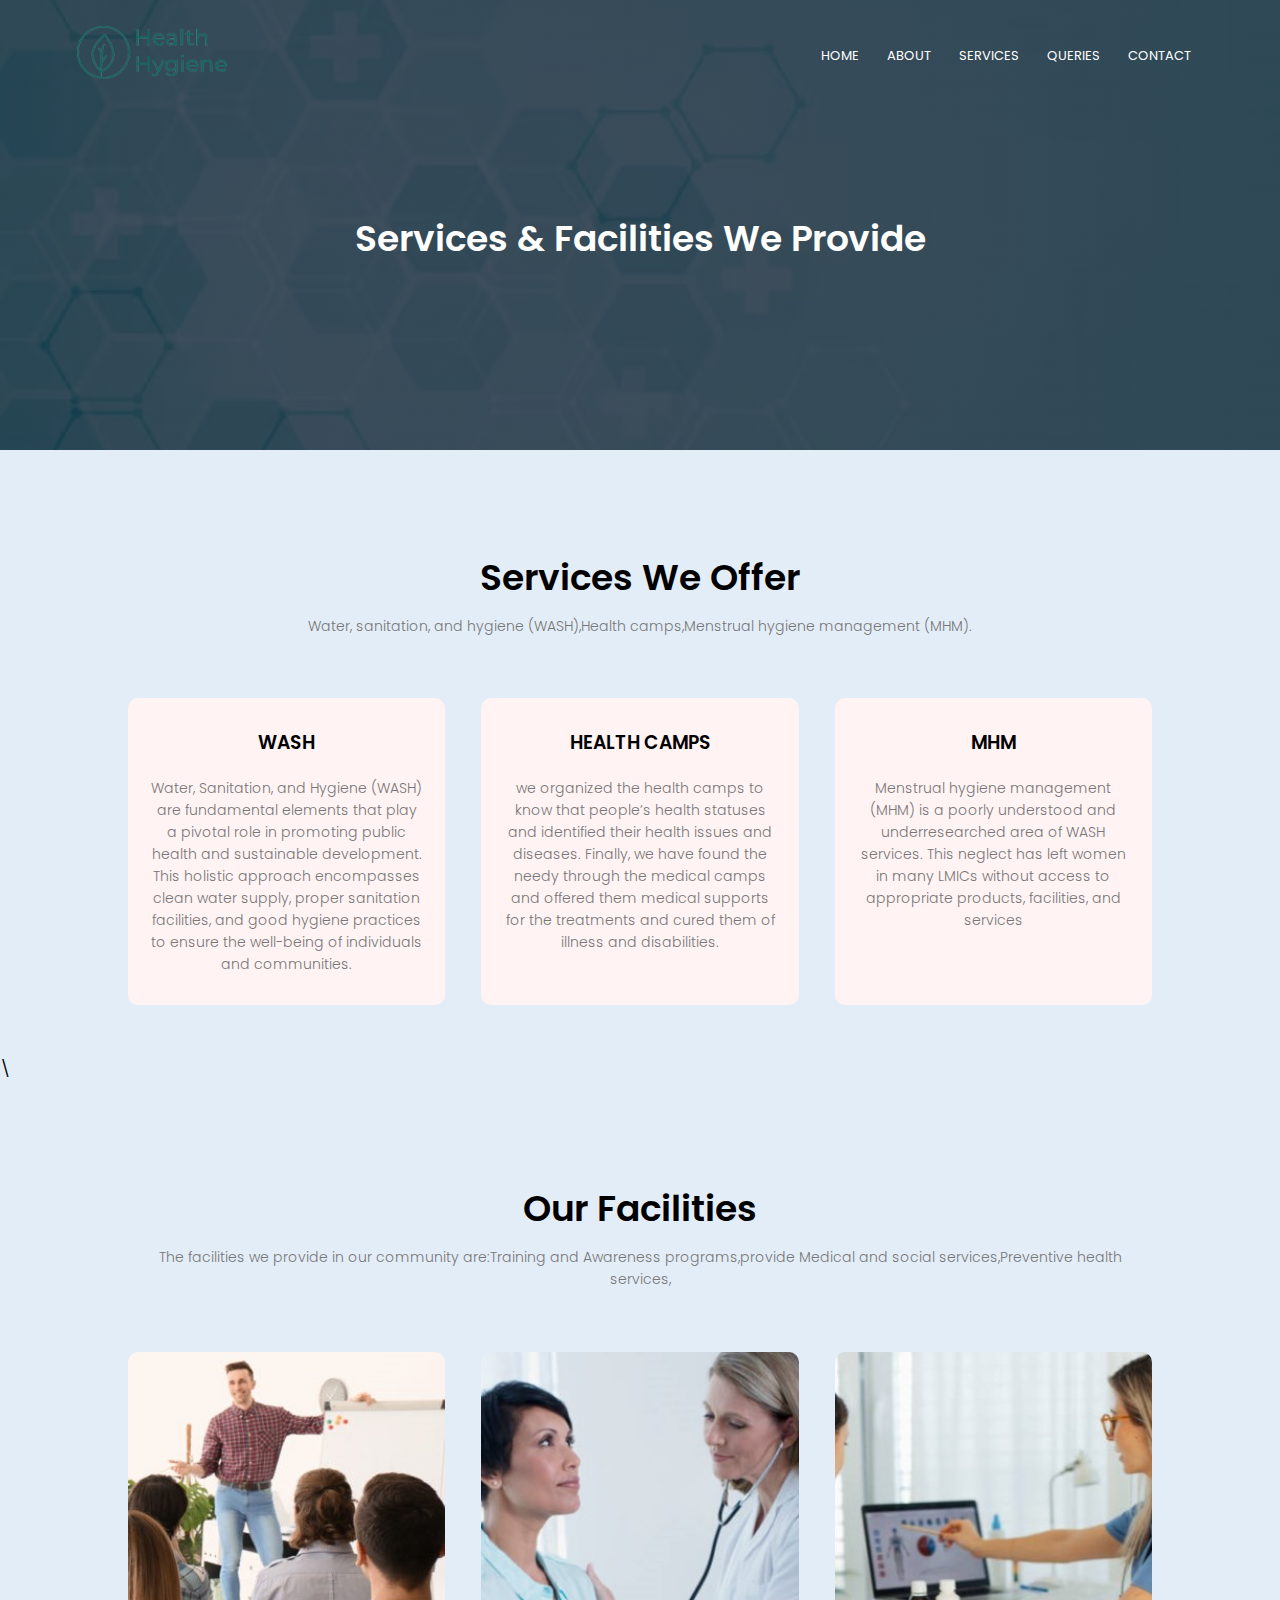
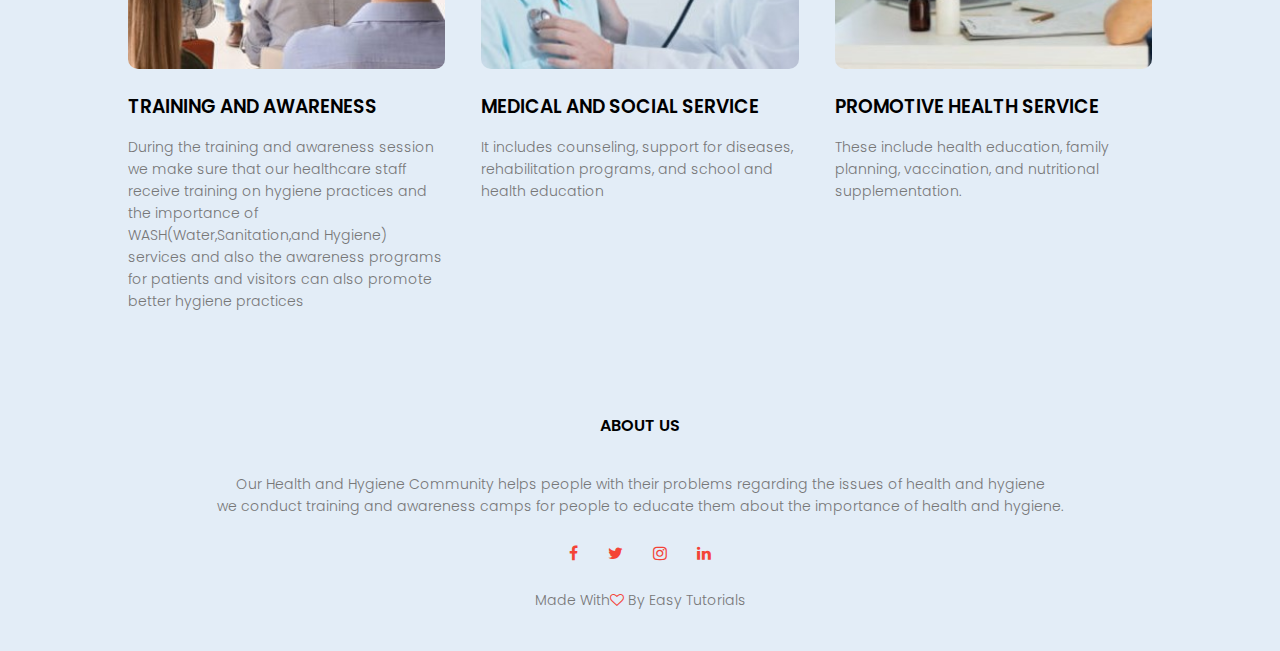
<file: assets/services.html>
<!Doctype html>
<head>
    <meta name="viewport" content="with=device-width,initial-sacle=1.0">
    <title>webpage h&h</title>
    <link rel="stylesheet" href="style.css">
    <link rel="preconnect" href="https://fonts.gstatic.com">
<link href="https://fonts.googleapis.com/css2?family=Poppins:wght@100;200;300;400;600;700&display=swap"rel="stylesheet">
<link rel="stylesheet" href="https://stackpath.bootstrapcdn.com/font-awesome/4.7.0/css/font-awesome.min.css">     
</head>
<body> 
    <section class="sub-header">
        <nav>
            <a href="index.html"><img src="logo.png"></a>
            <div class="nav-links" id="navLinks">
                <i class="fa fa-times" onclick="hideMenu()"></i>
                <ul>
                    <li><a href="index.html">HOME</a></li>
                    <li><a href="about.html">ABOUT</a></li>
                    <li><a href="services.html">SERVICES</a></li>
                    <li><a href="queries.html">QUERIES</a></li>
                    <li><a href="contact.html">CONTACT</a></li>
                </ul>
            </div>
            <i class="fa fa-bars" onclick="showMenu()"></i>
        </nav>
        <h1>Services & Facilities We Provide</h1>  
    </section>

    <!----services-------->
    <section class="service">
        <h1>Services We Offer</h1>
        <p>Water, sanitation, and hygiene (WASH),Health camps,Menstrual hygiene management (MHM).</p>
        
        <div class="row">
            <div class="service-col">
                <h3>WASH</h3>
                <p>Water, Sanitation, and Hygiene (WASH) are fundamental elements that play a pivotal role in promoting public health and sustainable development. This holistic approach encompasses clean water supply, proper sanitation facilities, and good hygiene practices to ensure the well-being of individuals and communities.</p>
            </div>
            <div class="service-col">
                <h3>HEALTH CAMPS</h3>
                <p>we organized the health camps to know that people’s health statuses and identified their health issues and diseases. Finally, we have found the needy through the medical camps and offered them medical supports for the treatments and cured them of illness and disabilities.</p>
            </div>
            <div class="service-col">
                <h3>MHM</h3>
                <p>Menstrual hygiene management (MHM) is a poorly understood and underresearched area of WASH services. This neglect has left women in many LMICs without access to appropriate products, facilities, and services</p>
            </div>
        </div>
    </section>\
    <!-------facilities----->
    <section class="facilities">
        <h1>Our Facilities</h1>
        <p>The facilities we provide in our community are:Training and Awareness programs,provide Medical and social services,Preventive health services,
        <div class="row">
            <div class="facilities-col">
                <img src="blo.jpg">
                <h3>TRAINING AND AWARENESS</h3>
                <P>During the training and awareness session we make sure that our healthcare staff receive training on hygiene practices and the importance of WASH(Water,Sanitation,and Hygiene) services and also the awareness programs for patients and visitors can also promote better hygiene practices</P>
            </div>
            <div class="facilities-col">
                <img src="isto.jpg">
                <h3>MEDICAL AND SOCIAL SERVICE</h3>
                <P>It includes counseling, support for diseases, rehabilitation programs, and school and health education</P>
            </div>
            <div class="facilities-col">
                <img src="is.jpg">
                <h3>PROMOTIVE HEALTH SERVICE</h3>
                <P>These include health education, family planning, vaccination, and nutritional supplementation.</P>
            </div>
        </div>
    </section>
   
   
    <!-------footer----->

    <section class="footer">
        <h4>ABOUT US</h4>
        <p>Our Health and Hygiene Community helps people with their problems regarding the issues of health and hygiene <br>we conduct training and awareness camps for people to educate them about the importance of health and hygiene.</p>
            <div class="icons">
                <i class="fa fa-facebook"></i>
                <i class="fa fa-twitter"></i>
                <i class="fa fa-instagram"></i>
                <i class="fa fa-linkedin"></i>
            </div>
            <p>Made With<i class="fa fa-heart-o"></i> By Easy Tutorials</p>
    </section>

    <!----------javaScript for Toggle Menu------->
    <script>
        var navLinks = document.getElementById("navLinks");
        function showMenu(){
            navLinks.style.right= "0";
        }
        function hideMenu(){
            navLinks.style.right= "-200px";
        }
    </script>
</body>
</file>
<file: assets/style.css>
*{
    margin: 0;
    padding: 0;
    font-family: 'Poppins',sans-serif;
}
.header{
    min-height: 100vh;
    width: 100%;
    background-image: linear-gradient(rgba(107, 172, 213, 0.7),rgba(107, 172, 213, 0.7)),url(img.webp);
    background-position: center;
    background-size: cover;
    position: relative;
}
nav{
    display: flex;
    padding: 2% 6%;
    justify-content: space-between;
    align-items: center;
}
nav img{
    width: 150px;
}
.nav-links{
    flex: 1;
    text-align: right;
}
.nav-links ul li{
    list-style: none;
    display: inline-block;
    padding: 8px 12px;
    position: relative; 
}
.nav-links ul li a{
    color: #fff;
    text-decoration: none;
    font-size: 13px;
}
.nav-links ul li::after{
    content: '';
    width: 0%;
    height: 2px;
    background: #f44336;
    display: block;
    margin: auto;
    transition: 0.5s;
}
.nav-links ul li:hover::after{
    width: 100%;
}
.text-box{
    width: 90%;
    color: #fff;
    position: absolute;
    top: 50%;
    left: 50%;
    transform: translate(-50%,-50%);
    text-align: center;
}
.text-box h1{
    font-size: 62px;
}
.text-box p{
    margin: 10px 0 40px;
    font-size: 14px;
    color: #fff;
}
.hero-btn{
    display: inline-block;
    text-decoration: none;
    color: #fff;
    border: 1px solid #fff;
    padding: 12px 34px;
    font-size:13px;
    background: transparent;
    position: relative;
    cursor: pointer;
}
.hero-btn:hover{
    border: 1px solid #f44336;
    background: #f44336;
    transition: 1s;
}

nav .fa{
    display: none;
}
@media(max-width: 700px){
    .text-box h1{
        font-size: 20px;
    }
    .nav-links ul li{
        display: block;
    }
    .nav-links{
        position: fixed;
        background: #f44336;
        height: 100vh;
        width:200px;
        top: 0;
        right: -200px;
        text-align: center;
        z-index: 2;
        transition: 1s;
    }
    nav .fa{
        display: block;
        color: #fff;
        margin: 10px;
        font-size: 22px;
        cursor: pointer;
    }
    .nav-links ul{
        padding: 30px;
    }
}
/*-----service-------*/

.service{
    width: 80%;
    margin: auto;
    text-align: center;
    padding-top: 100px;
}
h1{
    font-size: 36px;
    font-weight: 600;
}
p{
    color: #777;
    font-size: 14px;
    font-weight: 300;
    line-height: 22px;
    padding: 10px;
}

.row{
    margin-top: 5%;
    display: flex;
    justify-content: space-between;
}
.service-col{
    flex-basis: 31%;
    background: #fff3f3;
    border-radius: 10px;
    margin-bottom: 5%;
    padding: 20px 12px;
    box-sizing: border-box;
    transition: 0.5s;
}
h3{
    text-align: center;
    font-weight: 600;
    margin: 10px 0;
}
.service-col:hover{
    box-shadow: 0 0 20px 0px rgba(0,0,0,0.2);
}
@media(max-width: 700px){
    .row{
        flex-direction: column;
    }
}

/*----------community-------*/
.community{
    width: 80%;
    margin: auto;
    text-align: center;
    padding-top: 50px;
}
.community-col{
    flex-basis: 32%;
    border-radius: 10px;
    margin-bottom: 30px;
    position: relative;
    overflow: hidden;
}
.community-col img{
    width: 100%;
    display: block;
}
.layer{
    background: transparent;
    height: 100%;
    width: 100%;
    position: absolute;
    top: 0;
    left: 0;
    transition: 0.5s;
}
.layer:hover{
    background: rgba(218, 83, 103, 0.7);
}
.layer h3{
  width: 100%;
  font-weight: 500;
  color: #fff;
  font-size: 26px;
  bottom: 0;
  left: 50%;
  transform: translateX(-50%);
  position: absolute; 
  opacity:0; 
  transition: 0.5s;
}
.layer:hover h3{
    bottom: 49%;
    opacity:1;
}

/*-------facilities-----*/

.facilities{
    width: 80%;
    margin: auto;
    text-align: center;
    padding-top: 100px; 
}
.facilities-col{
    flex-basis: 31%;
    border-radius: 10px;
    margin-bottom: 5%;
    text-align: left;
}
.facilities-col img{
    width: 100%;
    border-radius: 10px;
}

.facilities-col p{
    padding: 0;
}
.facilities-col h3{
    margin-top: 16px;
    margin-bottom: 15px;
    text-align: left;
}

/*------testimonials-------*/

.testimonials{
    width: 80%;
    margin: auto;
    padding-top: 100px;
    text-align: center;
}
.testimonial-col{
    flex-basis: 44%;
    border-radius: 10px;
    margin-bottom: 5%;
    text-align:left;
    background: #fff3f3;
    padding: 25px;
    cursor: pointer;
    display: flex;
}
.testimonial-col img{
    height: 40px;
    margin-left: 5px;
    margin-right: 30px;
    border-radius: 50%;
}
.testimonial-col p{
    padding: 0;
}
.testimonial-col h3{
    margin-top: 15px;
    text-align: left;
}
.testimonial-col .fa{
   color: #f44336; 
}
@media(max-width: 700px){
    .testimonial-col img{
        margin-left: 0px;
        margin-right: 15px;
    }
}

/*-------call to action------*/

.cta{
    margin: 100px auto;
    width: 80%;
    background-image: linear-gradient(rgba(0,0,0,0.7),rgba(0,0,0,0.7)),url(blo.jpg);
    background-position: center;
    background-size: cover;
    border-radius: 10px;
    text-align: center;
    padding: 100px 0;
}

.cta h1{
    color: #fff;
    margin-bottom: 40px;
    padding: 0;
}

@media(max-width: 700px){
    .cta h1{
      font-size: 24px;  
    }
}

/*------footer-------*/

.footer{
    width: 100%;
    text-align: center;
    padding: 30px 0;
}

.footer h4{
   margin-bottom: 25px;
   margin-top: 20px;
   font-weight: 600; 
}
.icons .fa{
    color: #f44336;
    margin: 0 13px;
    cursor: pointer;
    padding: 18px 0;
}
.fa-heart-o{
    color: #f44336;
}

/*-----------about us page-----------*/

.sub-header{
    height: 50vh;
    width: 100%;
    background-image: linear-gradient(rgba(4,9,30,0.7),rgba(4,9,30,0.7)),url(image.avif);
    background-position: center;
    background-size: cover;
    text-align: center;
    color: #fff;
}
.sub-header h1{
    margin-top: 100px;
}

.about-us{
    width: 70%;
    margin: auto;
    padding-top: 80px;
    padding-bottom: 50px;
}

.about-col{
    flex-basis: 48%;
    padding: 30px 2px;
}
.about-col img{
    width: 70%;
}

.about-col h1{
    padding-top: 0;
}
.about-col p{
    padding: 15px 0 25px;
}

.red-btn{
    border: 1px solid #f44336;
    background: transparent;
    color: #f44336;
}
.red-btn:hover{
    color: #fff;
}

body{
   background: #e3edf7; 
}

.accordion{
    margin: 60px auto;
    width: 600px;
}

.accordion li{
    list-style: none;
    width: 100%;
    margin: 20px;
    padding: 10px;
    border-radius: 8px;
    background: #e3edf7;
    box-shadow: 6px 6px 10px -1px rgba(0,0,0,0.15),-6px -6px 10px -1px rgba(225,225,225,0.7);
}

.accordion li label{
    display: flex;
    align-items: center;
    padding: 10px;
    font-size: 18px;
    font-weight: 500;
    cursor: pointer;
}

label::before{
    content: '+';
    margin-right: 10px;
    font-size: 18px;
    font-weight: 600;
}

input[type="radio"]{
    display: none;
}

.accordion .content{
    color: #555;
    padding: 0 10px;
    line-height: 26px;
    max-height: 0;
    overflow: hidden;
    transition: max-height 0.5s, padding 0.5s;
}

.accordion input[type="radio"]:checked + label + .content{
    max-height: 400px;
    padding: 10px 10px 20px;
}

.accordion input[type="radio"]:checked + label::before{
    content: '-';
}

.comment-box{
    border: 1px solid #ccc;
    margin: 50px 0;
    padding: 10px 20px;
}
.comment-box h3{
    text-align: center;
}
.comment-form input, .comment-form textarea{
    width: 100%;
    padding: 10px;
    margin: 15px 0;
    box-sizing: border-box;
    border: none;
    outline: none;
    background: #f0f0f0;
}

.comment-form button{
    margin: 10px 0;
}

@media(max-width: 700px){
    .sub-header h1{
        font-size: 24px;
    }
}

/*----------contact us page----------*/

.location{
    width: 80%;
    margin: auto;
    padding: 80px 0;
}
.location iframe{
    width: 100%;
}
.contact-us{
    width: 80%;
    margin: auto;
}

.contact-col{
    flex-basis: 48%;
    margin-bottom: 30px;
}
.contact-col div{
    display: flex;
    align-items: center;
    margin-bottom: 40px;
}
.contact-col div .fa{
    font-size: 28px;
    color: #f44336;
    margin: 10px;
    margin-right: 30px;
}
.contact-col div p{
    padding: 0;
}
.contact-col div h5{
    font-size: 20px;
    margin-bottom: 5px;
    color: #555;
    font-weight: 400;
}
.contact-col input, .contact-col textarea{
    width: 100%;
    padding: 15px;
    margin-bottom: 17px;
    outline: none;
    border: 1px solid #ccc;
    box-sizing: border-box;
}
</file>
<file: assets/login.css>
@import url('https://fonts.googleapis.com/css2?family=Poppins:wght@100;200;300;400;600;700&display=swap');
*{
    margin: 0;
    padding: 0;
    box-sizing: border-box;
    font-family: "poppins",sans-serif;
}
body{
    display: flex;
    justify-content: center;
    align-items: center;
    min-height: 100vh;
    background: #081b29;
}
.container{
    position: relative;
    width: 750px;
    height: 450px;
    background: transparent;
    border: 2px solid #0ef;
    box-shadow: 0 0 25px #0ef;
    overflow: hidden;
}
.container .form-box{
    position: absolute;
    top: 0;
    width: 50%;
    height: 100%;
    display: flex;
    flex-direction: column;
    justify-content: center;
}
.container .form-box.login{
    left: 0;
    padding: 0 60px 0 40px;
}

.container .form-box.login .animation{
    transform: translateX(0);
    opacity: 1;
    filter: blur(0);
    transition: .7s ease;
    transition-delay: calc(.1s * var(--j));
}

.container.active .form-box.login .animation{
    transform: translateX(-120%);
    opacity: 0;
    filter: blur(10px);
    transition-delay: calc(.1s * var(--i));
}
.container .form-box.register{
    right: 0;
    padding: 0 40px 0 60px;
    pointer-events: none;
}

.container.active .form-box.register{
    pointer-events: auto;
}

.container .form-box.register .animation{
    transform: translateX(120%);
    opacity: 0;
    filter: blur(10px);
    transition: .7s ease;
    transition-delay: calc(.1s * var(--j));
}

.container.active .form-box.register .animation{
    transform: translateX(0);
    opacity: 1;
    filter: blur(0);
    transition-delay: calc(.1s * var(--i));
}
.form-box h2{
    font-size: 32px;
    color: #fff;
    text-align: center;
}
.form-box .input-box{
    position: relative;
    width: 100%;
    height: 50px;
    margin: 25px 0;
}
.input-box input{
    width: 100%;
    height: 100%;
    background: transparent;
    border: none;
    outline: none;
    font-size: 16px;
    border-bottom: 2px solid #fff;
    padding-right: 23px;
    font-size: 16px;
    color: #fff;
    font-weight: 500;
    transition: .5s; 
}

.input-box input:focus,
.input-box input:valid{
    border-bottom-color: #0ef;
}
.input-box label{
    position: absolute;
    top: 50%;
    left: 0;
    transform: translateY(-50%);
    font-size: 16px;
    color: #fff;
    pointer-events: none;
}

.input-box input:focus~label,
.input-box input:valid~label{
    top: -5px;
    color: #0ef;
}
.input-box i{
    position: absolute;
    top: 50%;
    right: 0;
    transform: translateY(-50);
    font-size: 18px;
    color: #fff;
}

.input-box input:focus~i,
.input-box input:valid~i{
    color: #0ef;
}

.btn{
    position: relative;
    width: 100%;
    height: 45px;
    background: transparent;
    border: 2px solid #0ef;
    outline: none;
    border-radius: 40px;
    cursor: pointer;
    font-size: 16px;
    color: #fff;
    font-weight: 600;
    z-index: 1;
    overflow: hidden;
}

.btn::before{
    content: '';
    position: absolute;
    top: -100%;
    left: 0;
    width: 100%;
    height: 300%;
    background: linear-gradient(#081b29, #0ef,#081b29,#0ef);
    z-index: -1;
    transition: .5s;
}

.btn:hover::before{
    top: 0;
}

.form-box .logreg-link{
    font-size: 14.5px;
    color: #fff;
    text-align: center;
    margin: 20px 0 10px;
}

.logreg-link p a{
    color: #0ef;
    text-decoration: none;
    font-weight: 600;
}

.logereg-link p a:hover{
    text-decoration: underline;
}

.container .info-text{
    position: absolute;
    top: 0;
    width: 50%;
    height: 100%;
    display: flex;
    flex-direction: column;
    justify-content: center;
}

.container .info-text.login{
    right: 0;
    text-align: right;
    padding: 0 40px 60px 150px;
}

.container .info-text.login .animation{
    transform: translateX(0);
    opacity: 1;
    filter: blur(0);
    transition: .7s ease;
    transition-delay: calc(.1s * var(--j));
}

.container.active .info-text.login .animation{
    transform: translateX(120%);
    opacity: 0;
    filter: blur(10px);
    transition-delay: calc(.1s * var(--i));
}

.container .info-text.register{
    left: 0;
    text-align: left;
    padding: 0 150px 60px 40px;
    pointer-events: none;
}

.container.active .info-text.register{
    pointer-events: auto;
}

.container .info-text.register .animation{
    transform: translateX(-120%);
    opacity: 0;
    filter: blur(10px);
    transition: .7s ease;
    transition-delay: calc(.1s * var(--j));
}

.container.active .info-text.register .animation{
    transform: translateX(0);
    opacity: 1;
    filter: blur(0);
    transition-delay: calc(.1s * var(--i));
}

.info-text h2{
    font-size: 36px;
    color: #fff;
    line-height: 1.3;
    text-transform: uppercase;
}

.info-text p{
    font-size: 16px;
    color: #fff;
}

.container .bg-animate{
    position: absolute;
    top: -4px;
    right: 0;
    width: 850px;
    height: 600px;
    background: linear-gradient(45deg, #081b29,#0ef);
    border-bottom: 3px solid #0ef;
    transform: rotate(10deg) skewY(40deg);
    transform-origin: bottom right;
    transition: 1.5s ease;
    transition-delay: 1.6s;
}

.container.active .bg-animate{
    transform: rotate(0) skewy(0);
    transition-delay: .5s;
}
.container .bg-animate2{
    position: absolute;
    top: 100%;
    left: 250px;
    width: 850px;
    height: 700px;
    background: #081b29;
    border-top: 3px solid #0ef;
    /*transform: rotate(-11deg) skewY(-41deg);*/
    transform: rotate(0) skewY(0);
    transform-origin: bottom left;
    transition: 1.5s ease;
    transition-delay: .5s;
}

.container.active .bg-animate2{
    transform: rotate(-11deg) skewY(-41deg);
    transition-delay: 1.2s;
}
</file>
